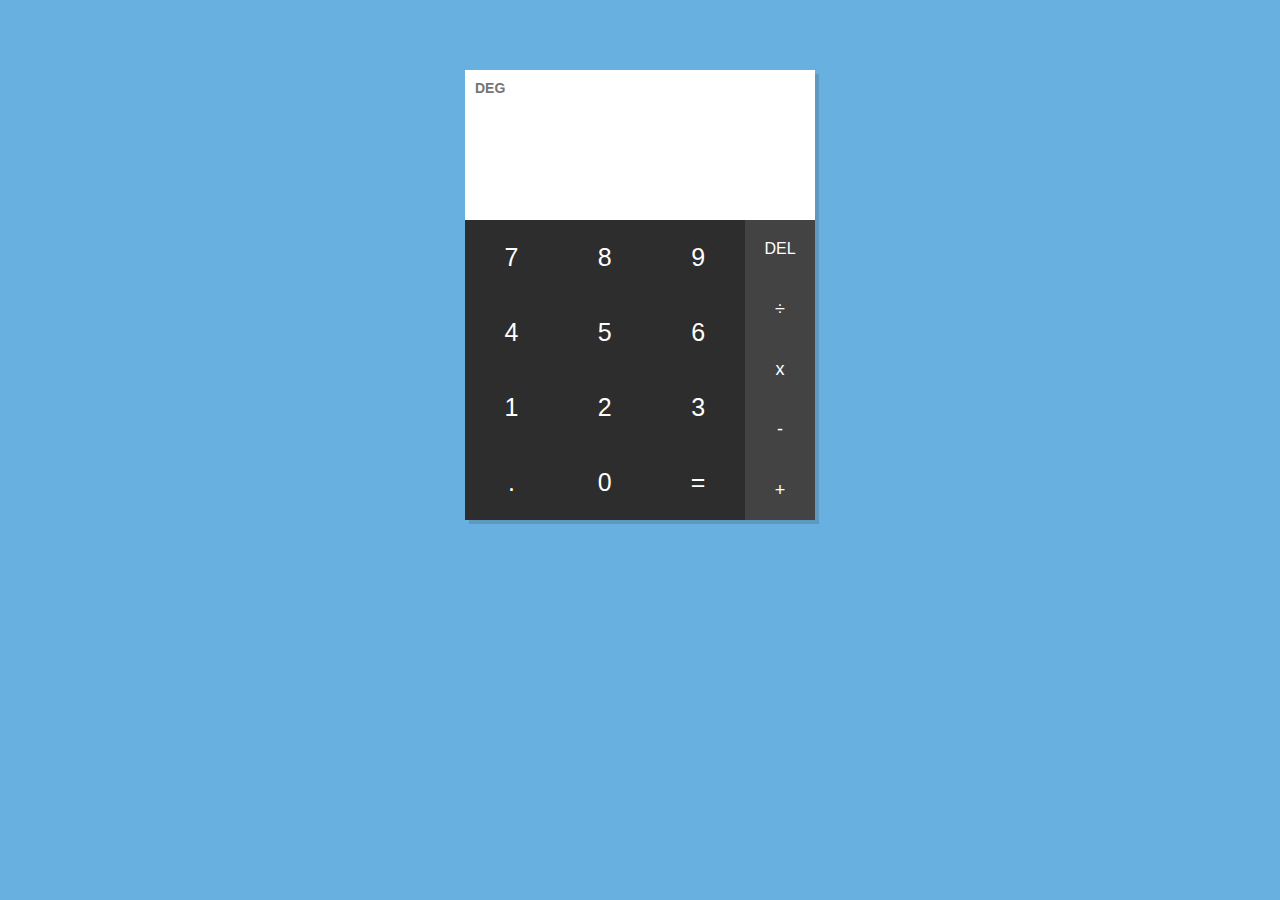
<file: TXON-02/index.html>
<!DOCTYPE html>
<html lang="en">
<head>
  <meta charset="UTF-8">
  <meta name="viewport" content="width=device-width, initial-scale=1.0">
  <meta http-equiv="X-UA-Compatible" content="ie=edge">
  <title>Calculator</title>
  <link rel="stylesheet" href="style.css">
</head>
<body>

  <main class="calculator">

    <div class="top">

      <span class="unit">deg</span>
      <section class="screen">
        <div class="input"></div>
        <div class="result"></div>
      </section>

    </div>

    <div class="bottom">

      <section class="keys">

        <div class="column">
          <span data-key="7">7</span>
          <span data-key="4">4</span>
          <span data-key="1">1</span>
          <span data-key=".">.</span>
        </div>

        <div class="column">
          <span data-key="8">8</span>
          <span data-key="5">5</span>
          <span data-key="2">2</span>
          <span data-key="0">0</span>
        </div>

        <div class="column">
          <span data-key="9">9</span>
          <span data-key="6">6</span>
          <span data-key="3">3</span>
          <span class="equals-to" data-key="=">=</span>
        </div>
      </section>

      <section class="operators">
        <span class="delete">del</span>
        <span data-key="÷">÷</span>
        <span data-key="x">x</span>
        <span data-key="-">-</span>
        <span data-key="+">+</span>
      </section>

    </div>

  </main>

  <script src="main.js"></script>
</body>
</html>
</file>
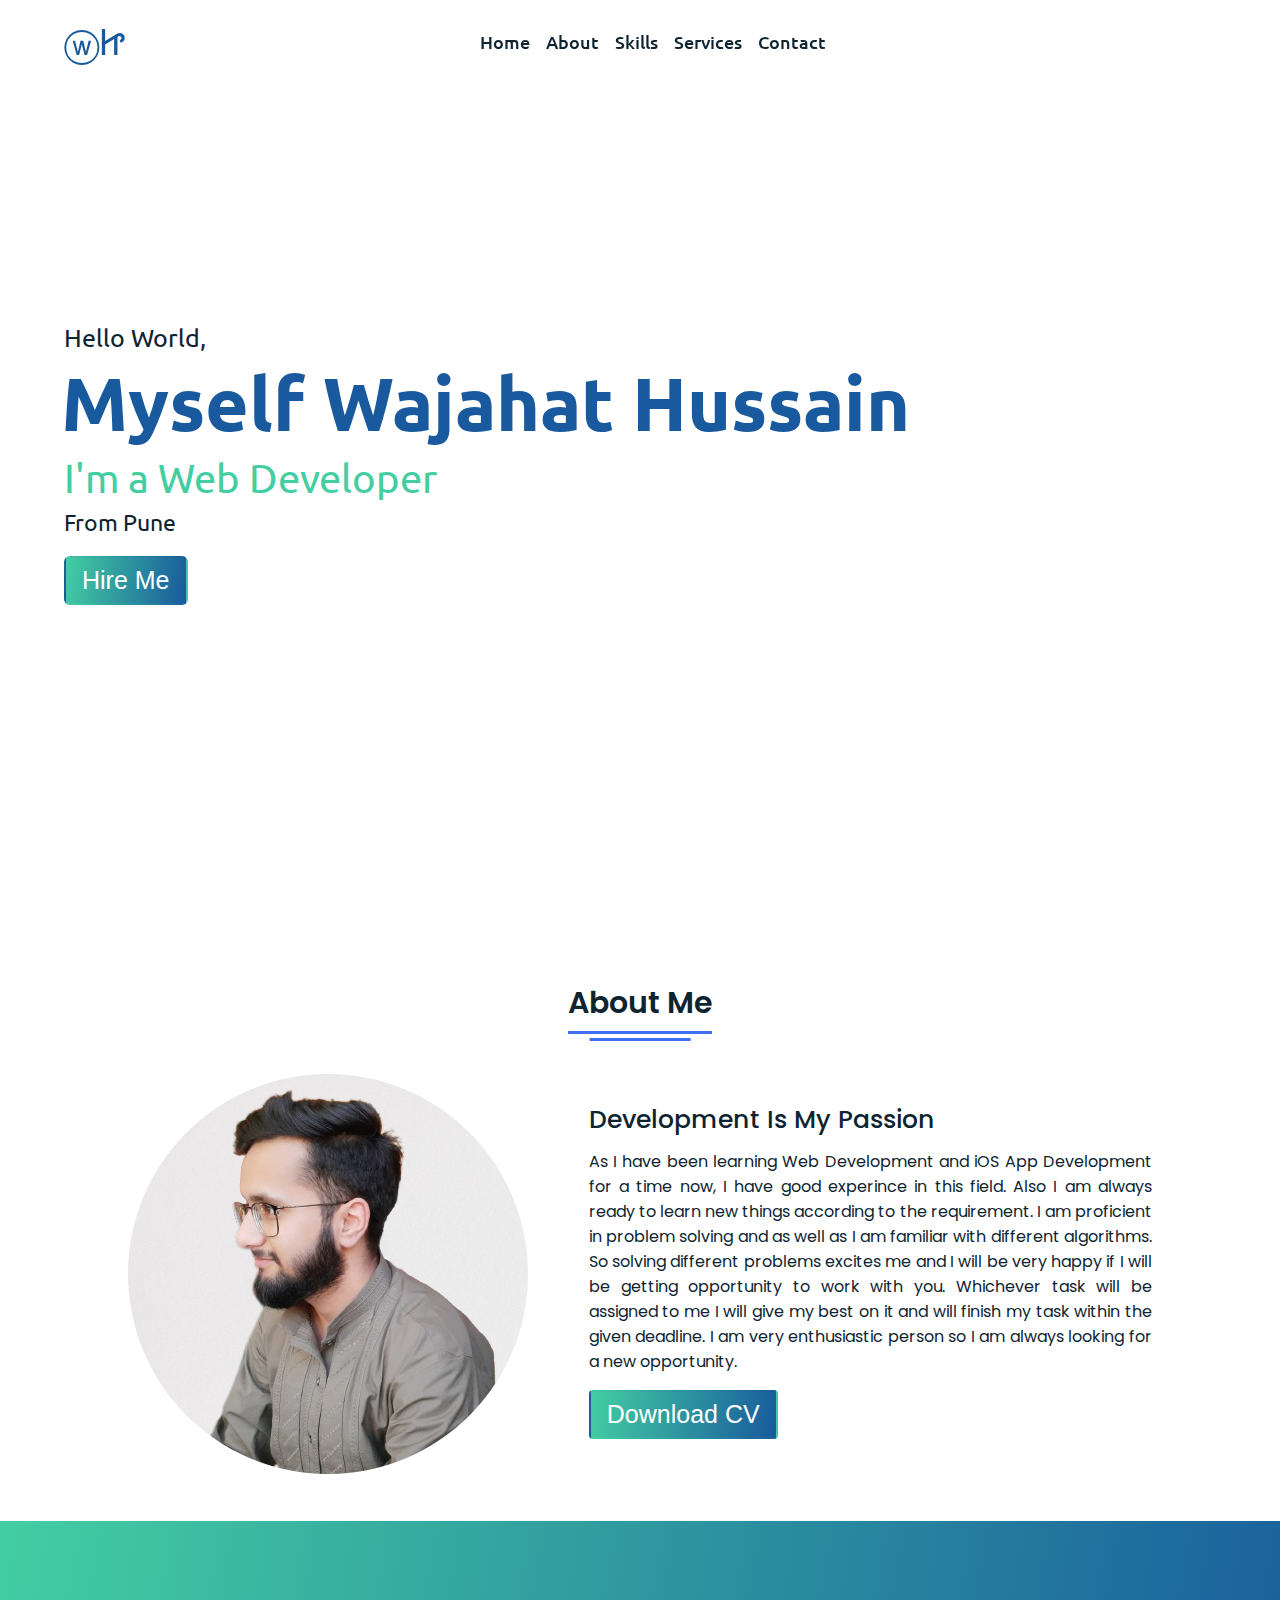
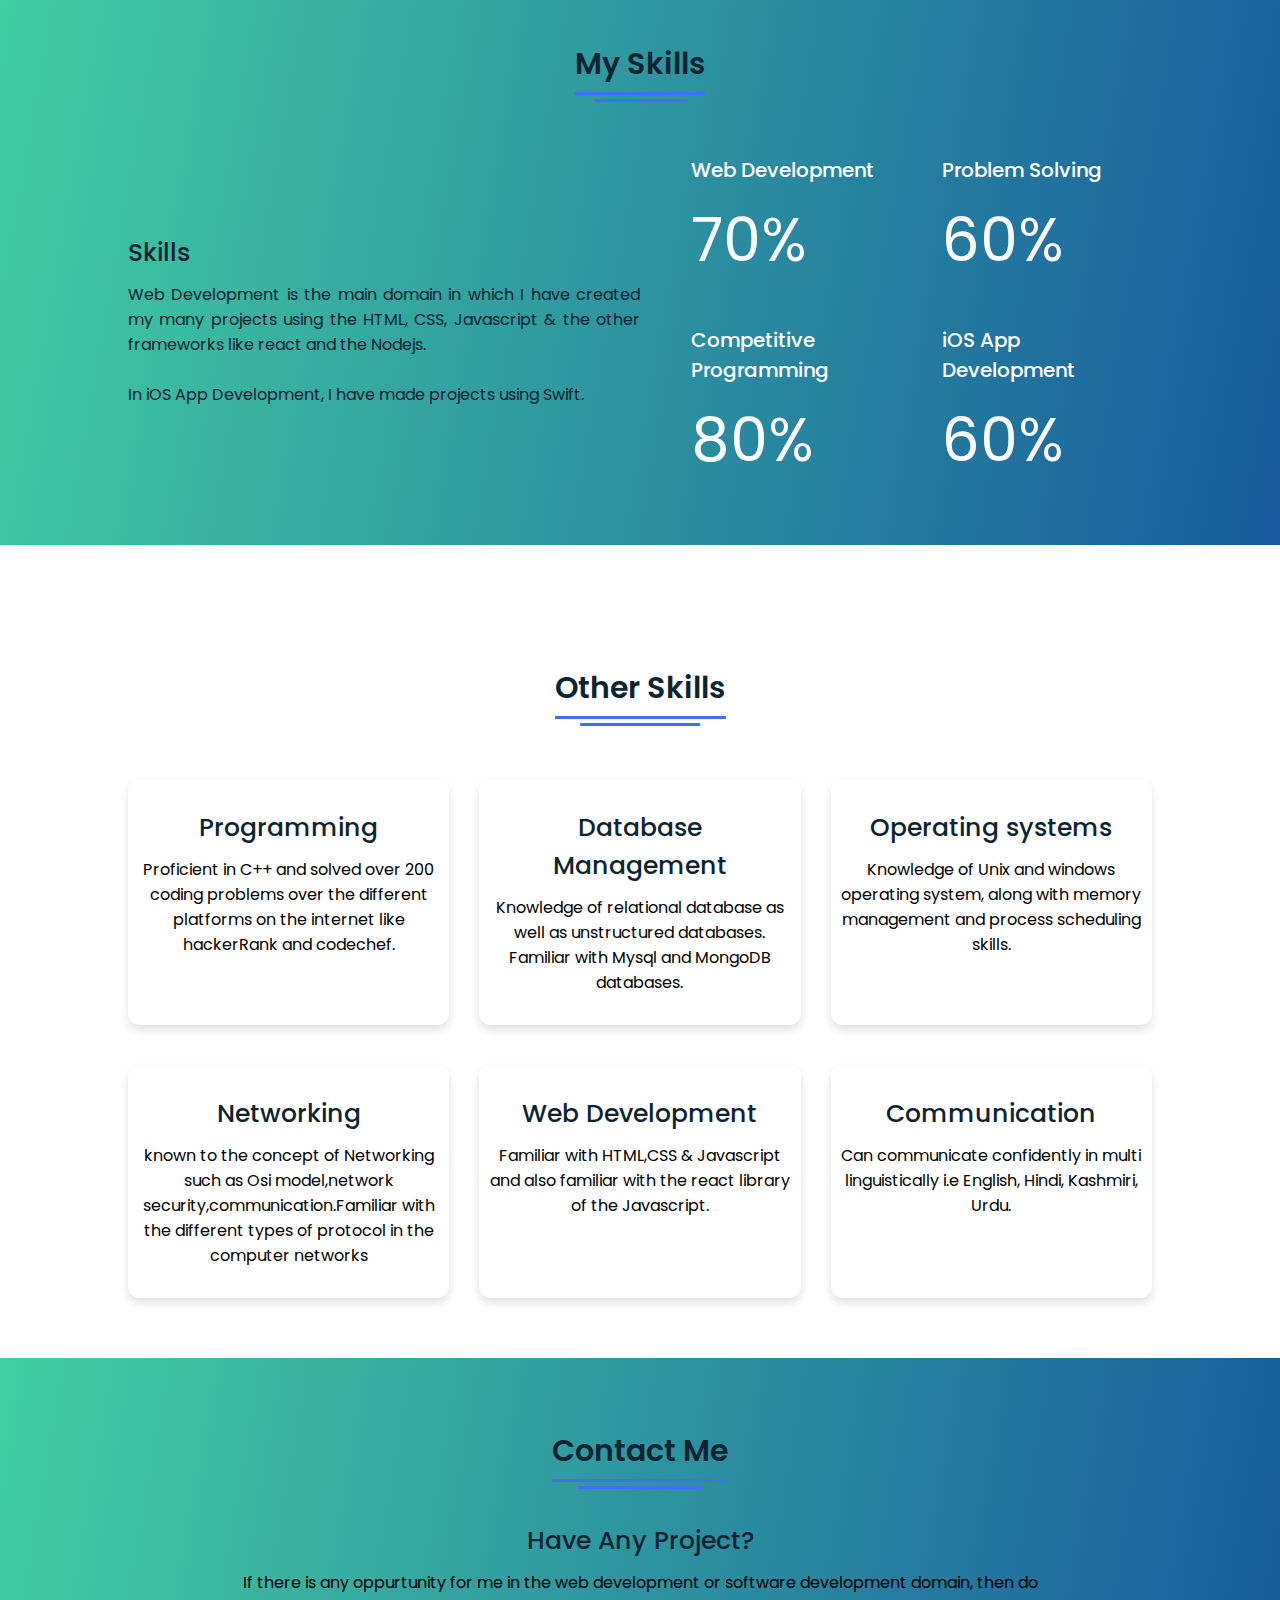
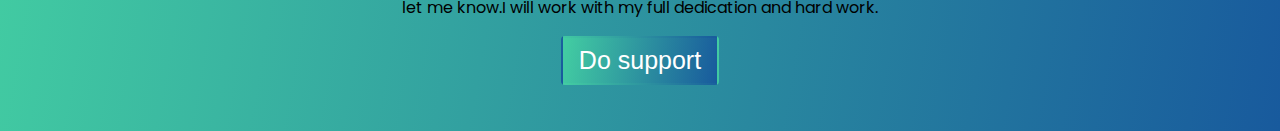
<file: TXON-04/index.html>
<!DOCTYPE html>

<html lang="en" dir="ltr">

<head>
  <meta charset="UTF-8">
  <title>Portfolio Website - Wajahat Hussain.</title>
<link rel="stylesheet" href="style.css">
  <meta name="viewport" content="width=device-width, initial-scale=1.0">
  
</head>

<body>
  <!-- Move to up button -->
  <div class="scroll-button">
    <a href="#home"><i class="fas fa-arrow-up"></i></a>
  </div>
  <!-- navgaition menu -->
  <nav>
    <div class="navbar">
      <div class="logo"><a href="#">ⓦᏥ	</a></div>
      <ul class="menu">
        <li><a href="#home">Home</a></li>
        <li><a href="#about">About</a></li>
        <li><a href="#skills">Skills</a></li>
        <li><a href="#services">Services</a></li>
        <li><a href="#contact">Contact</a></li>
        <div class="cancel-btn">
          <i class="fas fa-times"></i>
        </div>
      </ul>
      <div class="media-icons">
        <a href="#"><i class="fab fa-facebook-f"></i></a>
        <a href="#"><i class="fab fa-twitter"></i></a>
        <a href="#"><i class="fab fa-instagram"></i></a>
      </div>
    </div>
    <div class="menu-btn">
      <i class="fas fa-bars"></i>
    </div>
  </nav>

  <!-- Home Section Start -->
  <section class="home" id="home">
    <div class="home-content">
      <div class="text">
        <div class="text-one">Hello World,</div>
        <div class="text-two">Myself Wajahat Hussain</div>
        <div class="text-three">I'm a Web Developer</div>
        <div class="text-four">From Pune</div>
      </div>
      <div class="button">
        <button>Hire Me</button>
      </div>
    </div>
  </section>

  <!-- About Section Start -->
  <section class="about" id="about">
    <div class="content">
      <div class="title"><span>About Me</span></div>
      <div class="about-details">
        <div class="left">
          <a href=""><img src="images/wajahat.png" type="image"></a>
        </div>
        <div class="right">
          <div class="topic">Development Is My Passion</div>
          <p>As I have been learning Web Development and iOS App Development for a time now, I have good experince in this
            field. Also I am always ready to learn new things according to the requirement. I am proficient in problem solving and as well as I am familiar with different algorithms. So solving different problems excites me and I will be very happy if I will be getting opportunity to work
            with you. Whichever task will be assigned to me I will give my best on it and will finish my task within the given deadline. I am very enthusiastic person so I am always looking for a new opportunity.</p>
          <div class="button">
            <button>Download CV</button>
          </div>
        </div>
      </div>
    </div>
  </section>

  <!-- My Skill Section Start -->
  <!-- Section Tag and Other Div will same where we need to put same CSS -->
  <section class="skills" id="skills">
    <div class="content">
      <div class="title"><span>My Skills</span></div>
      <div class="skills-details">
        <div class="text">
          <div class="topic">Skills</div>
          <p>Web Development is the main domain in which I have created my many projects using the HTML, CSS, Javascript & the other frameworks like react and the Nodejs.</p>
          <p><br>In iOS App Development, I have made projects using Swift. </p>
        </div>
        <div class="boxes">
          <div class="box">
            <div class="topic">Web Development</div>
            <div class="per">70%</div>
          </div>
          <div class="box">
            <div class="topic">Problem Solving</div>
            <div class="per">60%</div>
          </div>
          <div class="box">
            <div class="topic">Competitive Programming</div>
            <div class="per">80%</div>
          </div>
          <div class="box">
            <div class="topic">iOS App Development</div>
            <div class="per">60%</div>
          </div>
        </div>
      </div>
    </div>
  </section>

  <!-- My Services Section Start -->
  <section class="services" id="services">
    <div class="content">
      <div class="title"><span>Other Skills</span></div>
      <div class="boxes">
        <div class="box">
          <div class="topic">Programming</div>
          <p>Proficient in C++ and solved over 200 coding problems over the different platforms on the internet like hackerRank and codechef.</p>
        </div>
        <div class="box">
          <div class="topic">Database Management</div>
          <p>Knowledge of relational database as well as unstructured databases. Familiar with Mysql and MongoDB databases.</p>
        </div>
        <div class="box">
          <div class="topic">Operating systems</div>
          <p>Knowledge of Unix and windows operating system, along with memory management and process scheduling skills.</p>
        </div>
        <div class="box">
          <div class="topic">Networking</div>
          <p>known to the concept of Networking such as Osi model,network security,communication.Familiar with the different types of protocol in the computer networks</p>
        </div>
        <div class="box">
          <div class="topic">Web Development</div>
          <p>Familiar with HTML,CSS & Javascript and also familiar with the react library of the Javascript.</p>
        </div>
        <div class="box">
          <div class="topic">Communication</div>
          <p>Can communicate confidently in multi linguistically i.e English, Hindi, Kashmiri, Urdu.</p>
        </div>
      </div>
    </div>
  </section>

  <!-- Contact Me section Start -->
  <section class="contact" id="contact">
    <div class="content">
      <div class="title"><span>Contact Me</span></div>
      <div class="text">
        <div class="topic">Have Any Project?</div>
        <p>If there is any oppurtunity for me in the web development or software development domain, then do let me know.I will work with my full dedication and hard work.</p>
        <div class="button">
          <button>Do support</button>
        </div>
      </div>
    </div>
  </section>



  <script src="script.js"></script>
</body>

</html>
</file>
<file: TXON-02/style.css>
* {
  margin: 0;
  padding: 0;
  box-sizing: border-box;
}

html {
  font-family: "Roboto", "Noto Sans", "Helvetica", sans-serif;
  font-size: 14px;
  background-color: #67b0e0;
  height: 100%;
}

.calculator {
  width: 350px;
  height: auto;
  margin: 70px auto 0;
  overflow: hidden;
  box-shadow: 4px 4px rgba(66, 64, 64, 0.2);
}

.calculator span {
  -moz-user-select: none;
  user-select: none;
}

.top {
  position: relative;
  height: 150px;
  background-color: white;
}

.top .unit {
  text-transform: uppercase;
  position: absolute;
  top: 10px;
  left: 10px;
  font-weight: 700;
  color: #757575;
}

.top .screen {
  position: relative;
  width: 100%;
  top: 20%;
  height: 80%;
}

.screen > div  {
  display: flex;
  align-items: center;
  justify-content: flex-end;
  width: 100%;
  padding: 5px;
  text-align: right;
}

.screen .input {
  color: #757575;
  height: 60%;
  font-size: 35px;
}

.screen .result {
  color: #9e9e9e;
  font-size: 20px;
  height: 40%;
}

.bottom {
  background-color: #2D2D2D;
  height: 300px;
  color: #fff;
  cursor: pointer;
}

.bottom section {
  position: relative;
  height: 100%;
  float: left;
  display: flex;
}

.keys {
  width: 80%;
}


.keys .column {
  display: flex;
  flex-grow: 1;
}

.keys .column, .operators {
  flex-direction: column;
  justify-content: center;
  align-items: center;
}

.keys .column span, .operators span {
  position: relative;
  overflow: hidden;
  flex-grow: 1;
  width: 100%;
  line-height: 1;
  padding: 10px;
  display: flex;
  justify-content: center;
  align-items: center;
  transition: background-color 0.5s;
}

.keys .column span {
  font-size: 25px;
}

.keys .column span:hover, .operators span:hover {
  background-color: rgba(0, 0, 0, 0.2);
}

.operators {
  width: 20%;
  font-size: 18px;
  background-color: #434343;
}

.delete {
  font-size: 16px;
  text-transform: uppercase;
}

.credit {
  display: block;
  text-align: center;
  width: 100%;
  position: absolute;
  bottom: 20px;
  margin: 0 auto;
}

.credit a, .error {
  color: #C2185B;
}
</file>
<file: TXON-04/style.css>
@import url('https://fonts.googleapis.com/css2?family=Poppins:wght@400;500;600;700&family=Ubuntu:wght@400;500;700&display=swap');
*{
  margin: 0;
  padding: 0;
  box-sizing: border-box;
  text-decoration: none;
  scroll-behavior: smooth;
}

/* Custom Scroll Bar CSS */
::-webkit-scrollbar {
    width: 10px;
}
::-webkit-scrollbar-track {
    background: #f1f1f1;
}
::-webkit-scrollbar-thumb {
    background: #6e93f7;
    border-radius: 12px;
    transition: all 0.3s ease;
}

::-webkit-scrollbar-thumb:hover {
    background: #4070f4;
}
/* navbar styling */
nav{
  position: fixed;
  width: 100%;
  padding: 20px 0;
  z-index: 998;
  transition: all 0.3s ease;
  font-family: 'Ubuntu', sans-serif;
}
nav.sticky{
  background:linear-gradient(100deg,#43cea2,#185a9d);
  padding: 13px 0;
}
nav .navbar{
  width: 90%;
  display: flex;
  justify-content: space-between;
  align-items: center;
  margin: auto;
}
nav .navbar .logo a{
  font-weight: 500;
  font-size: 35px;
  color: #185a9d;
}
nav.sticky .navbar .logo a{
  color: #fff;
}
nav .navbar .menu{
  display: flex;
  position: relative;
}
nav .navbar .menu li{
  list-style: none;
  margin: 0 8px;
}
.navbar .menu a{
  font-size: 18px;
  font-weight: 500;
  color: #0E2431;
  padding: 6px 0;
  transition: all 0.4s ease;
}
.navbar .menu a:hover{
  color: #4070f4;
}
nav.sticky .menu a{
  color: #FFF;
}
nav.sticky .menu a:hover{
  color: #0E2431;
}
.navbar .media-icons a{
  color: #4070f4;
  font-size: 18px;
  margin: 0 6px;
}
nav.sticky .media-icons a{
  color: #FFF;
}

/* Side Navigation Menu Button CSS */
nav .menu-btn,
.navbar .menu .cancel-btn{
  position: absolute;
  color: #fff;
  right: 30px;
  top: 20px;
  font-size: 20px;
  cursor: pointer;
  transition: all 0.3s ease;
  display: none;
}
nav .menu-btn{
  color: #4070f4;
}
nav.sticky .menu-btn{
  color: #FFF;
}
.navbar .menu .menu-btn{
  color: #fff;
}

/* home section styling */
.home{
  height: 100vh;
  width: 100%;
  background:url("https://www.linkpicture.com/q/leone-venter-VieM9BdZKFo-unsplash_2.jpg")  no-repeat;
  background-size: cover;
  background-position: center;
  background-attachment: fixed;
  font-family: 'Ubuntu', sans-serif;
}
.home .home-content{
  width: 90%;
  height: 100%;
  margin: auto;
  display: flex;
  flex-direction: column;
  justify-content: center;
}
.home .text-one{
  font-size: 25px;
  color: #0E2431;
}
.home .text-two{
  color: #185a9d;
  font-size: 75px;
  font-weight: 600;
  margin-left: -3px;
}
.home .text-three{
  font-size: 40px;
  margin: 5px 0;
  color: #43cea2;
}
.home .text-four{
  font-size: 23px;
  margin: 5px 0;
  color: #0E2431;
}
.home .button{
  margin: 14px 0;
}
.home .button button{
  outline: none;
  padding: 8px 16px;
  border-radius: 6px;
  font-size: 25px;
  font-weight: 400;
  background:linear-gradient(100deg,#43cea2,#185a9d);
  color: #fff;
  cursor: pointer;
  border: 2px solid transparent;
  transition: all 0.4s ease;
}
.home .button button:hover{
  border-color: #000000;
  background-color: #000000;
  color: #0f0f0f;
}

/* About Section Styling */
/* Those Elements Where We Have Apply Same CSS,
 I'm Selecting Directly 'Section Tag' and 'Class'  */
section{
  padding-top: 40px;
}
section .content{
  width: 80%;
  margin: 40px auto;
  font-family: 'Poppins', sans-serif;
}
.about .about-details{
  display: flex;
  justify-content: space-between;
  align-items: center;
}
section .title{
  display: flex;
  justify-content: center;
  margin-bottom: 40px;
}
section .title span{
  color: #0E2431;
  font-size: 30px;
  font-weight: 600;
  position: relative;
  padding-bottom: 8px;
}
section .title span::before,
section .title span::after{
  content: '';
  position: absolute;
  height: 3px;
  width: 100%;
  background: #4070f4;
  left: 0;
  bottom: 0;
}
section .title span::after{
  bottom: -7px;
  width: 70%;
  left: 50%;
  transform: translateX(-50%);
}
.about .about-details .left{
  width: 45%;
}
.about .left img{
  height: 400px;
  width: 400px;
  object-fit: cover;
  border-radius: 12px;
}
.about-details .right{
  width: 55%;
}
section  .topic{
  color: #0E2431;
  font-size: 25px;
  font-weight: 500;
  margin-bottom: 10px;
}
.about-details .right p{
  text-align: justify;
  color: #0E2431;
}
section .button{
  margin: 16px 0;
}
section .button button{
  outline: none;
  padding: 8px 16px;
  border-radius: 4px;
  font-size: 25px;
  font-weight: 400;
  background: linear-gradient(100deg,#43cea2,#185a9d);
  color: #fff;
  border: 2px solid transparent;
  cursor: pointer;
  transition: all 0.4s ease;
}
section .button button:hover{
  border-color: #060606;
  background-color: #fff;
  color: #000000;
}

 /* My Skills CSS */
 .skills{
   background: linear-gradient(100deg,#43cea2,#185a9d);
 }
 .skills .content{
   padding: 40px 0;
 }
 .skills .skills-details{
   display: flex;
   justify-content: space-between;
   align-items: center;
 }
 .skills-details .text{
   width: 50%;
 }
 .skills-details p{
   color: #0E2431;
   text-align: justify;
 }
.skills .skills-details .experience{
  display: flex;
  align-items: center;
  margin: 0 10px;
}
.skills-details .experience .num{
  color: #0E2431;
  font-size: 80px;
}
.skills-details .experience .exp{
  color: #0E2431;
  margin-left: 20px;
  font-size: 18px;
  font-weight: 500;
  margin: 0 6px;
}
.skills-details .boxes{
  width: 45%;
  display: flex;
  flex-wrap: wrap;
  justify-content: space-between;
}
.skills-details .box{
  width: calc(100% / 2 - 20px);
  margin: 20px 0;
}
.skills-details .boxes .topic{
  font-size: 20px;
  color: #ffffff;
}
.skills-details .boxes .per{
  font-size: 60px;
  color: #fdfdfd;
}

/* My Services CSS */
.services .boxes{
  display: flex;
  flex-wrap: wrap;
  justify-content: space-between;
}
.services .boxes .box{
  margin: 20px 0;
  width: calc(100% / 3 - 20px);
  text-align: center;
  border-radius: 12px;
  padding: 30px 10px;
  box-shadow: 0 5px 10px rgba(0, 0, 0, 0.12);
  cursor: default;
  transition: all 0.4s ease;
}
.services .boxes .box:hover{
  background: linear-gradient(100deg,#43cea2,#185a9d);
  /* color: #fff; */
}
.services .boxes .box .icon{
  height: 50px;
  width: 50px;
  background: #4070f4;
  border-radius: 50%;
  text-align: center;
  line-height: 50px;
  font-size: 18px;
  color: #fff;
  margin: 0 auto 10px auto;
  transition: all 0.4s ease;
}
.boxes .box:hover .icon{
  background-color: #fff;
  color: #4070f4;
}
.services .boxes .box:hover .topic,
.services .boxes .box:hover p{
  color: #0E2431;
  transition: all 0.4s ease;
}
.services .boxes .box:hover .topic,
.services .boxes .box:hover p{
  color: #fff;
}
/* Contact Me CSS */
.contact{
  background: linear-gradient(100deg,#43cea2,#185a9d);
}
.contact .content{
  margin: 0 auto;
  padding: 30px 0;
}
.contact .text{
  width: 80%;
  text-align: center;
  margin: auto;
}

/* Footer CSS */
footer{
  background:linear-gradient(120deg,white,blue);
  padding: 15px 0;
  text-align: center;
  font-family: 'Poppins', sans-serif;
}
footer .text span{
  font-size: 17px;
  font-weight: 400;
  color: #fff;
}
footer .text span a{
  font-weight: 500;
  color: #FFF;
}
footer .text span a:hover{
  text-decoration: underline;
}
/* Scroll TO Top Button CSS */
.scroll-button a{
  position: fixed;
  bottom: 20px;
  right: 20px;
  color: #fff;
  background: #2be8a0;
  padding: 7px 12px;;
  font-size: 18px;
  border-radius: 6px;
  box-shadow: rgba(0, 0, 0, 0.15);
  display: none;
}

/* Responsive Media Query */
@media (max-width: 1190px) {
  section .content{
    width: 85%;
  }
}
@media (max-width: 1000px) {
  .about .about-details{
    justify-content: center;
    flex-direction: column;
  }
  .about .about-details .left{
    display: flex;
    justify-content: center;
    width: 100%;
  }
  .about-details .right{
    width: 90%;
    margin: 40px 0;
  }
  .services .boxes .box{
    margin: 20px 0;
    width: calc(100% / 2 - 20px);
  }
}
@media (max-width: 900px) {
  .about .left img{
    height: 350px;
    width: 350px;
  }
}

@media (max-width: 750px) {
  nav .navbar{
    width: 90%;
  }
  nav .navbar .menu{
    position: fixed;
    left: -100%;
    top: 0;
    background: #0E2431;
    height: 100vh;
    max-width: 400px;
    width: 100%;
    padding-top: 60px;
    flex-direction: column;
    align-items: center;
    transition: all 0.5s ease;
  }
  .navbar.active .menu{
    left: 0;
  }
  nav .navbar .menu a{
    font-size: 23px;
    display: block;
    color: #fff;
    margin: 10px 0;
  }
  nav.sticky .menu a:hover{
    color: #29d5f4;

  }
  nav .navbar .media-icons{
    display: none;
  }
  nav .menu-btn,
  .navbar .menu .cancel-btn{
    display: block;
  }
  .home .text-two{
    font-size: 65px;
  }
  .home .text-three{
    font-size: 35px;
    
  }
  .skills .skills-details{
    align-items: center;
    justify-content: center;
    flex-direction: column;
  }
  .skills-details .text{
    width: 100%;
    margin-bottom: 50px;
  }
  .skills-details .boxes{
    justify-content: center;
    align-items: center;
    width: 100%;
  }
  .services .boxes .box{
    margin: 20px 0;
    width: 100%;
  }
  .contact .text{
    width: 100%;
}
}

@media (max-width: 500px){
  .home .text-two{
    font-size: 55px;
  }
  .home .text-three{
    font-size: 33px;
  }
  .skills-details .boxes .per{
    font-size: 50px;
    color: #4070f4;
  }
}
</file>
